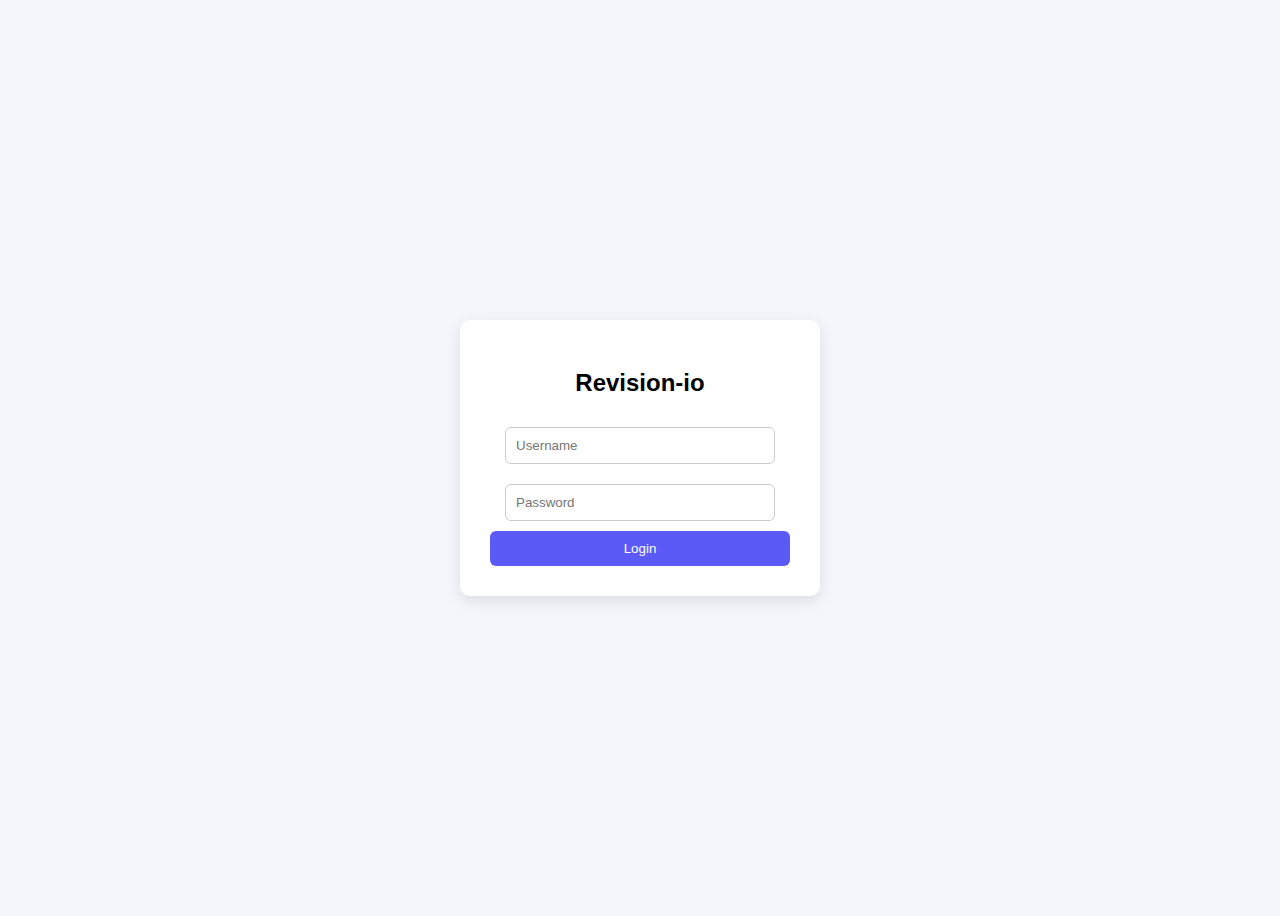
<file: index.html>
<html>


<head>
    <meta charset="UTF-8">
    <title>Revision-io Login</title>
    <style>
        body {
            font-family: Arial, sans-serif;
            background: #f5f6fb;
            display: flex;
            justify-content: center;
            align-items: center;
            height: 100vh;
        }

        .login-box {
            background: white;
            padding: 30px;
            width: 300px;
            border-radius: 10px;
            text-align: center;
            box-shadow: 0 5px 15px rgba(0,0,0,0.1);
        }

        h2 {
            margin-bottom: 20px;
        }

        input {
            width: 90%;
            padding: 10px;
            margin: 10px 0;
            border-radius: 6px;
            border: 1px solid #ccc;
        }
        

        button {
            width: 100%;
            padding: 10px;
            background: #5b5af7;
            color: white;
            border: none;
            border-radius: 6px;
            cursor: pointer;
        }
    </style>
</head>
<body>

<div class="login-box">
    <h2>Revision-io</h2>

    <input type="text" id="username" placeholder="Username">
    <input type="password" id="password" placeholder="Password">

    <button onclick="login()">Login</button>
</div>

<script>
    function login() {
        const username = document.getElementById("username").value;
        const password = document.getElementById("password").value;

        if (username === "" || password === "") {
            alert("Please enter username and password");
        } else {
        
            window.location.href = "index1.html";
        }
    }
</script>

</body>
</html>
</file>
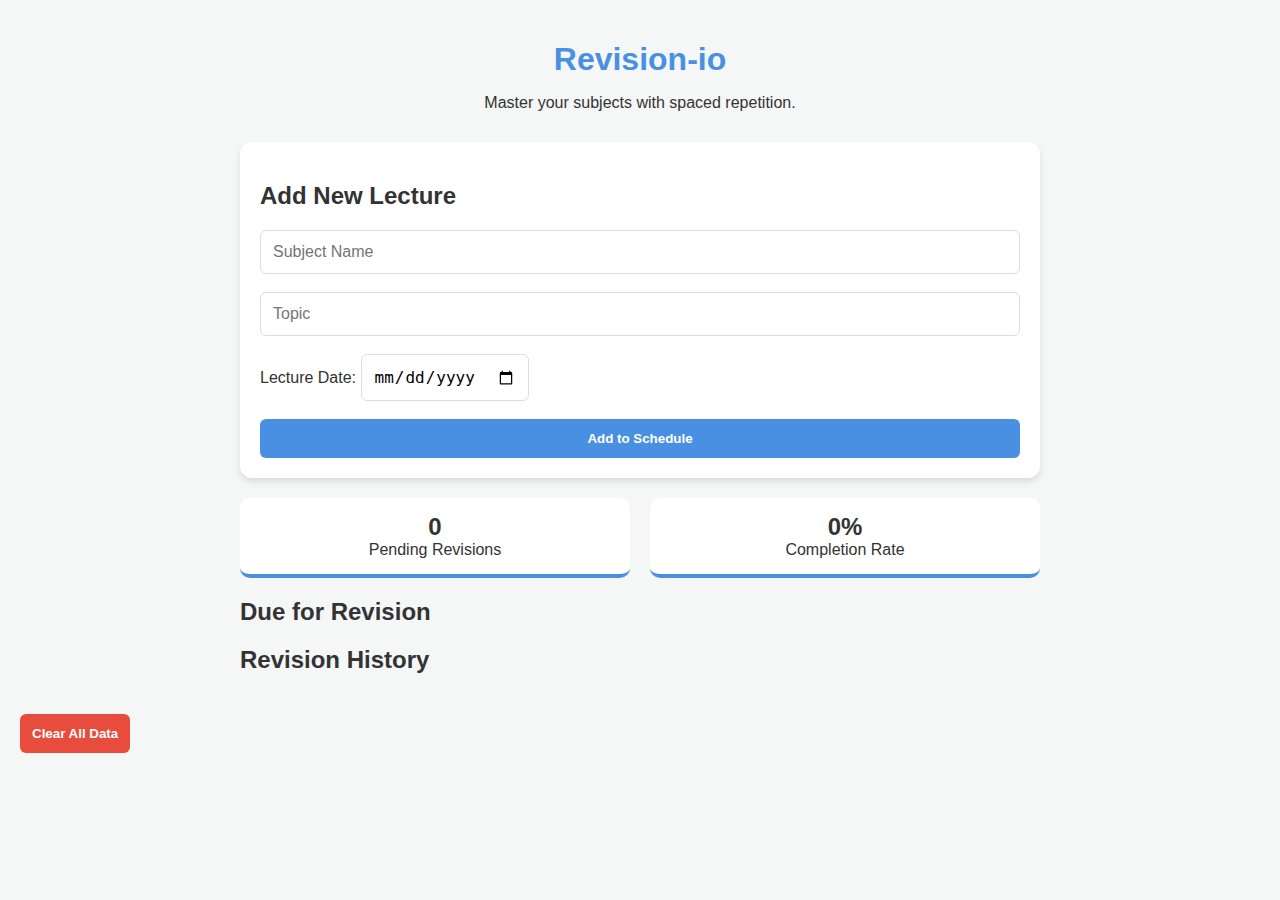
<file: index1.html>
<!DOCTYPE html>
<html lang="en">
<head>
    <meta charset="UTF-8">
    <meta name="viewport" content="width=device-width, initial-scale=1.0">
    <title>Revision-io | Smart Study Tracker</title>
    <link rel="stylesheet" href="style.css">
</head>
<body>
    <div class="container">
        <header>
            <h1>Revision-io</h1>
            <p>Master your subjects with spaced repetition.</p>
        </header>

        <section class="input-card">
            <h2>Add New Lecture</h2>
            <form id="lecture-form">
                <input type="text" id="subject" placeholder="Subject Name" required>
                <input type="text" id="topic" placeholder="Topic" required>
                <div class="date-input">
                    <label for="date">Lecture Date:</label>
                    <input type="date" id="date" required>
                </div>
                <button type="submit" id="add-btn">Add to Schedule</button>
            </form>
        </section>

        <section class="stats-container">
            <div class="stat-box">
                <span id="pending-count">0</span>
                <label>Pending Revisions</label>
            </div>
            <div class="stat-box">
                <span id="completion-rate">0%</span>
                <label>Completion Rate</label>
            </div>
        </section>

        <section class="list-section">
            <h2>Due for Revision</h2>
            <div id="pending-list" class="list">
                
            </div>
        </section>

        <section class="list-section">
            <h2>Revision History</h2>
            <div id="completed-list" class="list">
                
            </div>
        </section>
    </div>
    <script src="script.js"></script>
    <button id="clear-btn" style="background-color: #e74c3c; margin-top: 20px;">
    Clear All Data
</button>
</body>
</html>
</file>
<file: style.css>
:root {
    --primary: #4a90e2;
    --secondary: #2ecc71;
    --bg: #f4f7f6;
    --text: #333;
    --card-bg: #ffffff;
}

body {
    font-family: 'Segoe UI', Tahoma, Geneva, Verdana, sans-serif;
    background-color: var(--bg);
    color: var(--text);
    margin: 0;
    padding: 20px;
}

.container {
    max-width: 800px;
    margin: 0 auto;
}

header {
    text-align: center;
    margin-bottom: 30px;
}

h1 { color: var(--primary); margin-bottom: 5px; }

.input-card {
    background: var(--card-bg);
    padding: 20px;
    border-radius: 12px;
    box-shadow: 0 4px 6px rgba(0,0,0,0.1);
    margin-bottom: 20px;
}

form {
    display: flex;
    flex-direction: column;
    gap: 18px;
}

input {
    padding: 12px;
    border: 1px solid #ddd;
    border-radius: 6px;
    font-size: 16px;
}

button {
    background: var(--primary);
    color: white;
    border: none;
    padding: 12px;
    border-radius: 6px;
    cursor: pointer;
    font-weight: bold;
    transition: background 0.3s;
}

button:hover { background: #357abd; }

.stats-container {
    display: flex;
    gap: 20px;
    margin-bottom: 20px;
}

.stat-box {
    flex: 1;
    background: white;
    padding: 15px;
    text-align: center;
    border-radius: 10px;
    border-bottom: 4px solid var(--primary);
}

.stat-box span { font-size: 24px; font-weight: bold; display: block; }

.list-section { margin-top: 20px; }

.revision-item {
    background: white;
    padding: 15px;
    margin-bottom: 10px;
    border-radius: 8px;
    display: flex;
    justify-content: space-between;
    align-items: center;
    box-shadow: 0 2px 4px rgba(0,0,0,0.05);
}

.item-info h4 { margin: 0; color: var(--primary); }
.item-info p { margin: 5px 0 0; font-size: 0.9em; color: #666; }

.done-btn {
    background: var(--secondary);
    padding: 8px 15px;
    font-size: 14px;
}

.badge {
    padding: 4px 8px;
    border-radius: 4px;
    font-size: 12px;
    background: #eee;
}
</file>
